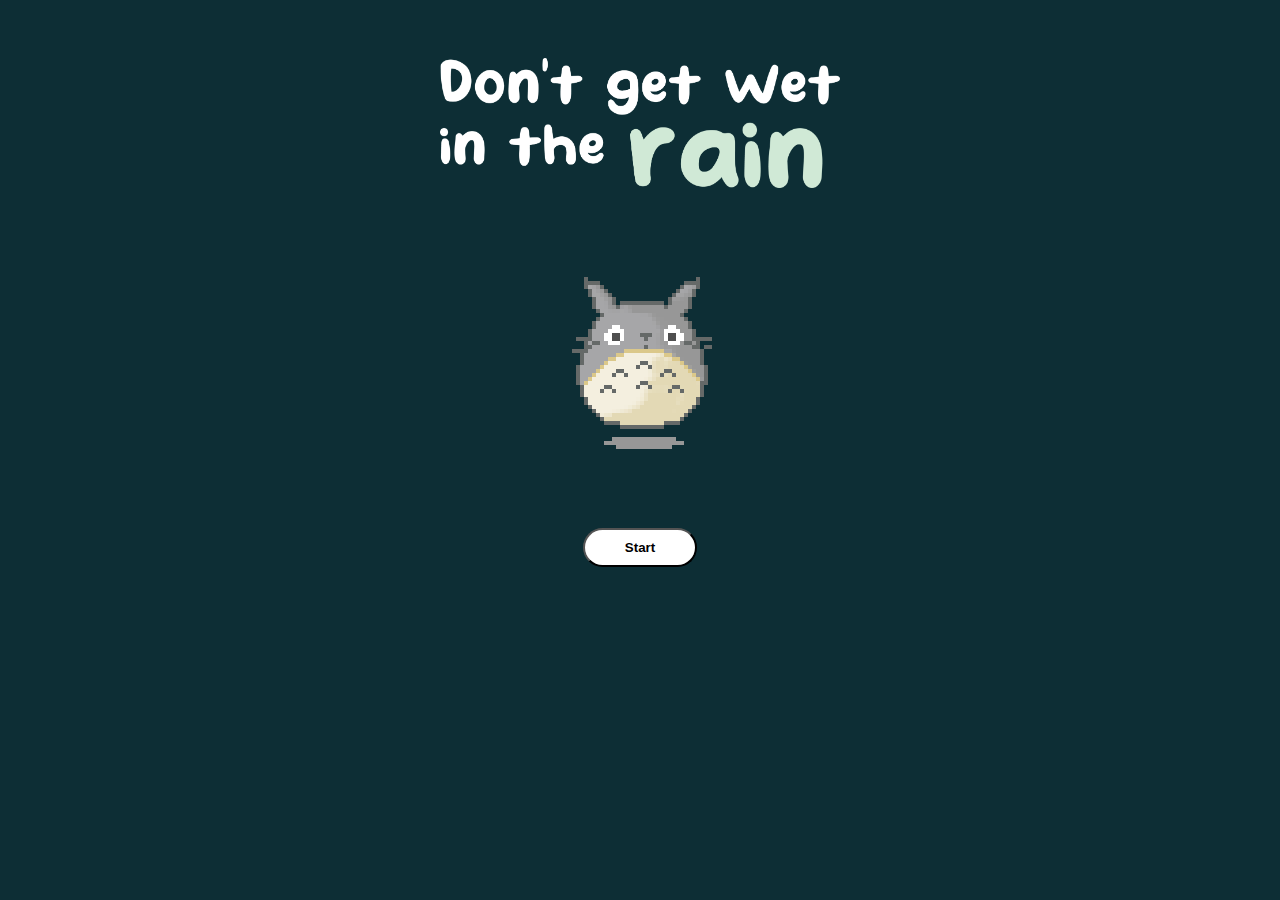
<file: index.html>
<!DOCTYPE html>
<html lang="en">
<head>
    <meta charset="UTF-8">
    <meta http-equiv="X-UA-Compatible" content="IE=edge">
    <meta name="viewport" content="width=device-width, initial-scale=1.0">
    <title>My Game</title>
    <link rel="stylesheet" href="index.css">
</head>
<body>
    
    <div class="starter">
<img class="logotitle" src="javatotoro.png" alt="logotitle" width="400" height="130">
<img class="totoro" src="totojump.gif" alt="totorogif">
</div>

<div class="flex-container">
    <div><button class="btn"><a href="first.html"> Start </a></button>
  </div>
  
</body>
</html>
</file>
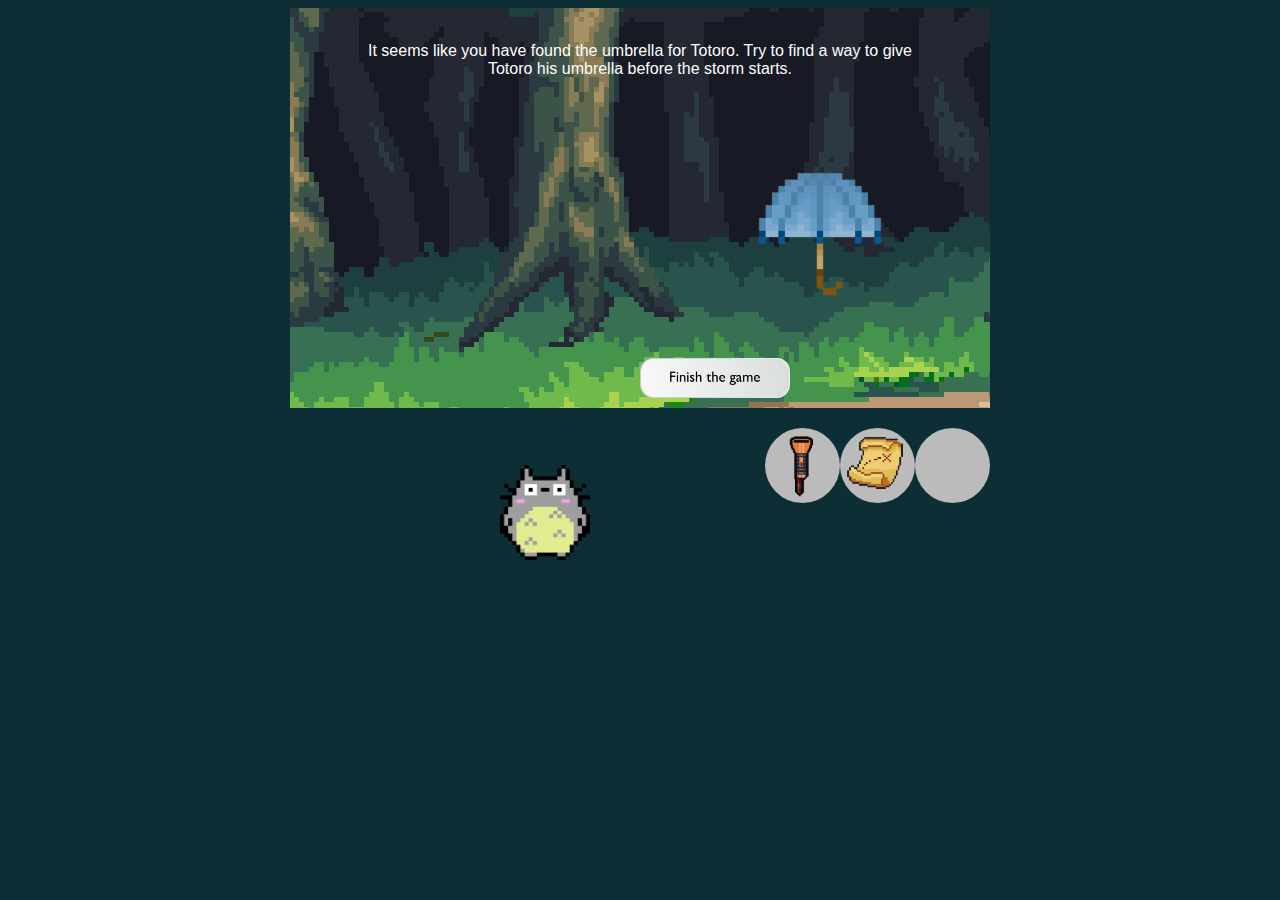
<file: fifth.html>
<!DOCTYPE html>
<html lang="en">
<head>
    <meta charset="UTF-8">
    <meta http-equiv="X-UA-Compatible" content="IE=edge">
    <meta name="viewport" content="width=device-width, initial-scale=1.0">
    <title>Friendo</title>
    <link rel="stylesheet" href="fifth.css">
    <script src="fifth.js" ></script>
</head>
<body>
    <div class="content">
        <br>

        <p class="bush">It seems like you have found the umbrella for Totoro. Try to find a way to give Totoro his umbrella before the storm starts.  </p>
        
        <img class="umbrella" src="umbrella.png" alt="umbrella" id="kisobran" onClick="pokaziSlikuDolje()">

        <div class="flex-container">
            <div>    <img class="gumb" src="button5.png" alt="gumb" onClick="idiNaSestuStranicu()">
          </div>

        <img class="poruka" src="message5.jpg" alt="poruka" id="poruka">
        <img class="totorostanding" id="totorostanding"src="totorostanding.png" alt="totoro standing">
        <img class="totoroumbrella" id="totoroumbrella"src="totoroumbrella.png" alt="totoro umbrella">
</div>

    <span class="dot"></span>
        <span class="dot"></span>
        <span class="dot"></span>

    <img class="item1" id="flashlight" src="flashlight.png" alt="flashlight">
    <img class="item2" id="mapMalo" src="mapamalo.png" alt="mapmalo">
    <img class="item3" id="umbrellaMalo" src="umbrellamalo.png" alt="umbrellaMalo" onClick="kisobranTotoru()">
        
</body>
</html>
</file>
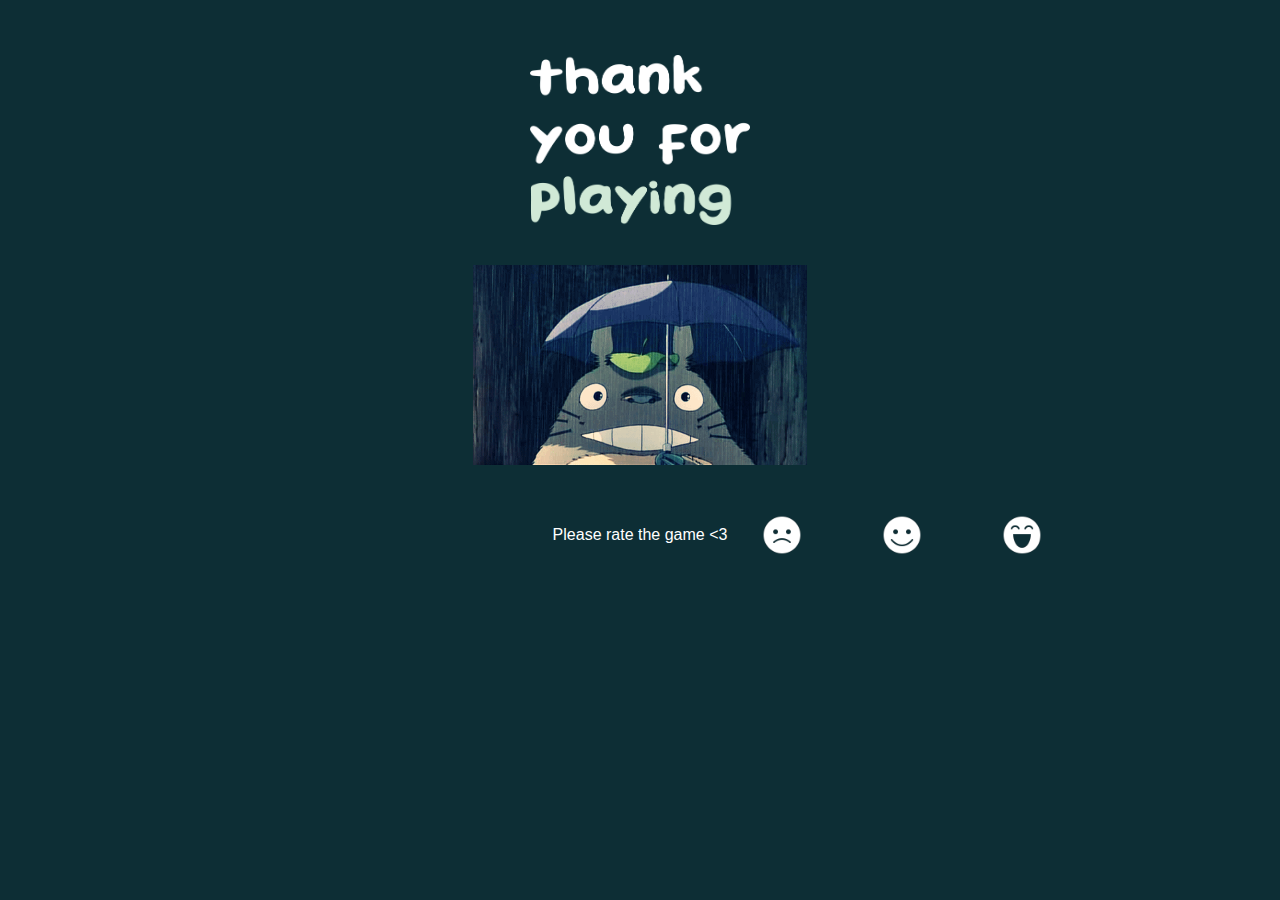
<file: finish.html>
<!DOCTYPE html>
<html lang="en">
<head>
    <meta charset="UTF-8">
    <meta http-equiv="X-UA-Compatible" content="IE=edge">
    <meta name="viewport" content="width=device-width, initial-scale=1.0">
    <title>You made it</title>
    <link rel="stylesheet" href="finish.css">
</head>
<body>

<img class="thanku" src="thankuforplaying.png" alt="thanku" width="210" height="170">

<img class="rain" src="raintotoro.gif" alt="rain">

<div class="flex-container">

    <p>Please rate the game <3</p>
    <div>   <img class="gumb1" id="button1" src="smile2.png" alt="gumb" onClick="odgovor1()">
            <img class="gumb2" id="button2" src="smile1.png" alt="gumb" onClick="odgovor2()">
            <img class="gumb3" id="button3" src="smile3.png" alt="gumb" onClick="odgovor3()">
  </div>   

  <img class="poruka1" src="good.png" alt="poruka" id="poruka1">
  <img class="poruka2" src="excellent.png" alt="poruka" id="poruka2">
  <img class="poruka3" src="bad.png" alt="poruka" id="poruka3">

</body>
<script src="finish.js"></script>
</html>
</file>
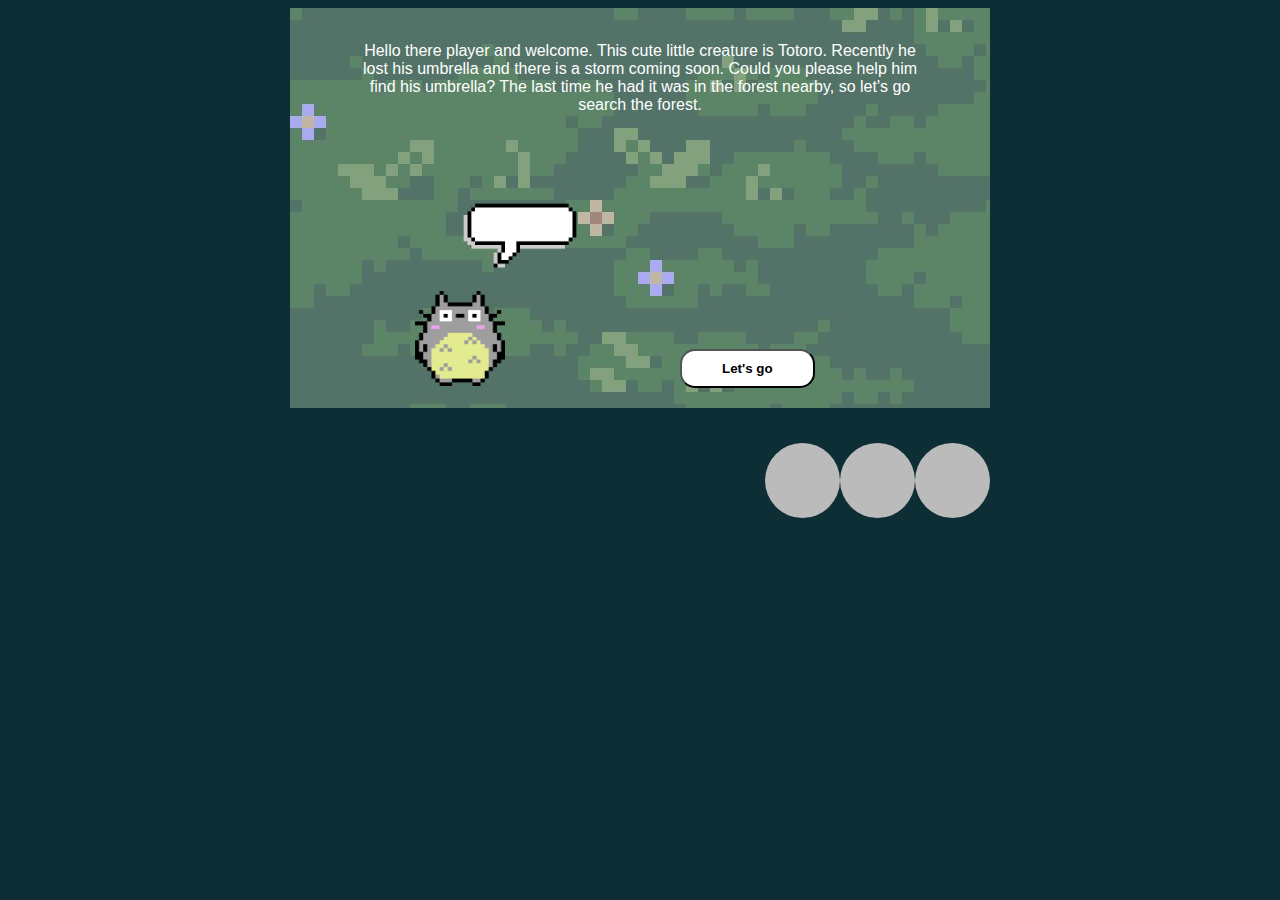
<file: first.html>
<!DOCTYPE html>
<html lang="en">
<head>
    <meta charset="UTF-8">
    <meta http-equiv="X-UA-Compatible" content="IE=edge">
    <meta name="viewport" content="width=device-width, initial-scale=1.0">
    <title>Hello Player</title>
    <link rel="stylesheet" href="first.css">
</head>
<body>
    <div class="content">
<br>
<p class="starter">Hello there player and welcome. This cute little creature is Totoro. Recently he lost his umbrella and there is a storm coming soon. Could you please help him find his umbrella? The last time he had it was in the forest nearby, so let's go search the forest.</p>

<img class="welcome" src="welcomebubble.gif" alt="welcome">

<div class="flex-container">
    <div><button class="btn"><a href="second.html"> Let's go </a></button>
  </div>

<img class="totorostanding" src="totorostanding.png" alt="totoro standing">
    </div>


    <span class="dot"></span>
    <span class="dot"></span>
    <span class="dot"></span>
    
</body>
</html>
</file>
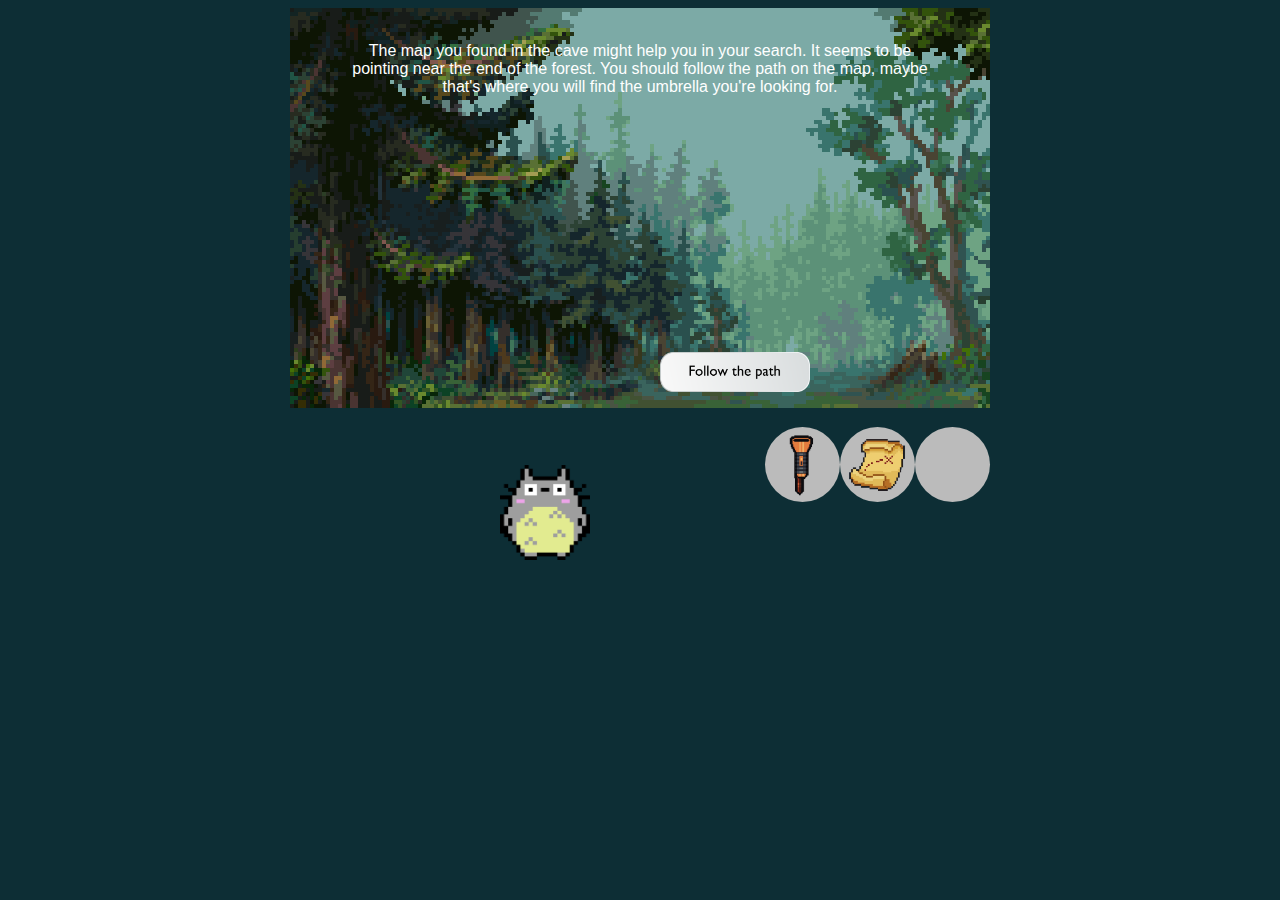
<file: fourth.html>
<!DOCTYPE html>
<html lang="en">
<head>
    <meta charset="UTF-8">
    <meta http-equiv="X-UA-Compatible" content="IE=edge">
    <meta name="viewport" content="width=device-width, initial-scale=1.0">
    <title>The Map</title>
    <link rel="stylesheet" href="fourth.css">
    
</head>
<body>
    <div class="content" id="trecaPozadina">
        <br>

        <p class="bush">The map you found in the cave might help you in your search. It seems to be pointing near the end of the forest. You should follow the path on the map, maybe that's where you will find the umbrella you're looking for. </p>
        

                <div class="flex-container">
            <div>    <img class="gumb" src="button3.png" alt="gumb" onClick="idiNaPetuStranicu()">
          </div>

        <img class="poruka" src="message3.jpg" alt="poruka" id="poruka">
        <img class="totorostanding" src="totorostanding.png" alt="totoro standing">
    </div>

    <img class="item1" src="flashlight.png" alt="flashlight">
    <img class="item2" src="map.png" alt="map" id="mapa">

    <span class="dot"></span>
        <span class="dot"></span>
        <span class="dot"></span>
        
</body>
<script src="fourth.js"></script>
</html>
</file>
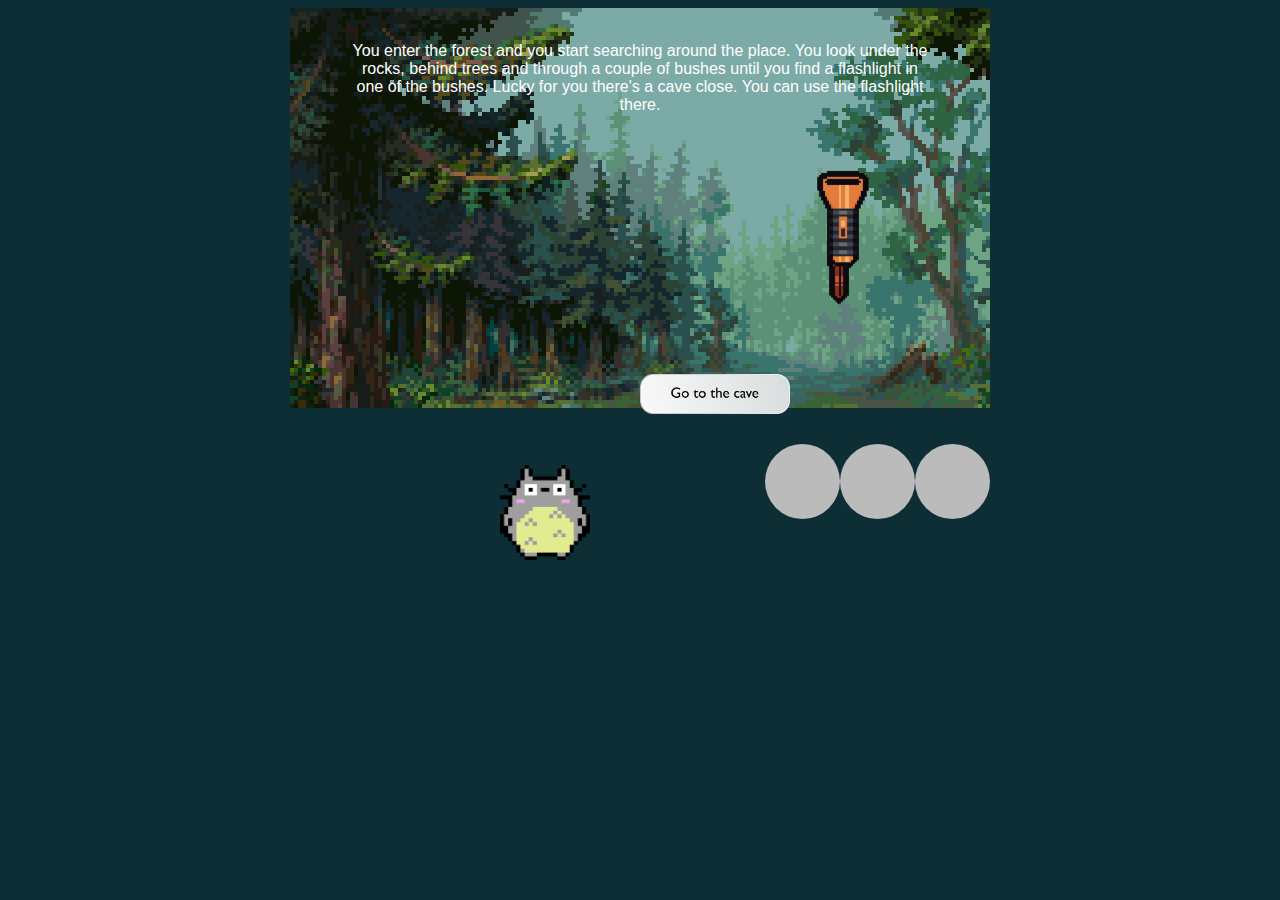
<file: second.html>
<!DOCTYPE html>
<html lang="en">
<head>
    <meta charset="UTF-8">
    <meta http-equiv="X-UA-Compatible" content="IE=edge">
    <meta name="viewport" content="width=device-width, initial-scale=1.0">
    <title>The Forest</title>
    <link rel="stylesheet" href="second.css">
    
</head>
<body>
    <div class="content">
        <br>

        <p class="bush">You enter the forest and you start searching around the place. You look under the rocks, behind trees and through a couple of bushes until you find a flashlight in one of the bushes. Lucky for you there's a cave close. You can use the flashlight there. </p>
        
        <img class="flashlight" src="flashlight.png" alt="flashlight" id="svjetlo" onClick="pokaziSlikuDolje()">


        <div class="flex-container">
            <div>    <img class="gumb" src="button1.png" alt="gumb" onClick="idiNaTrecuStranicu()">
          </div>

        <img class="poruka" src="message1.jpg" alt="poruka" id="poruka">
        <img class="totorostanding" src="totorostanding.png" alt="totoro standing">
</div>

        
            <img class="item1" id="flashlightMalo" src="flashlight.png" alt="flashlight">
        
<span class="dot"></span>
    <span class="dot"></span>
    <span class="dot"></span>

</body>
<script src="second.js"></script>
</html>
</file>
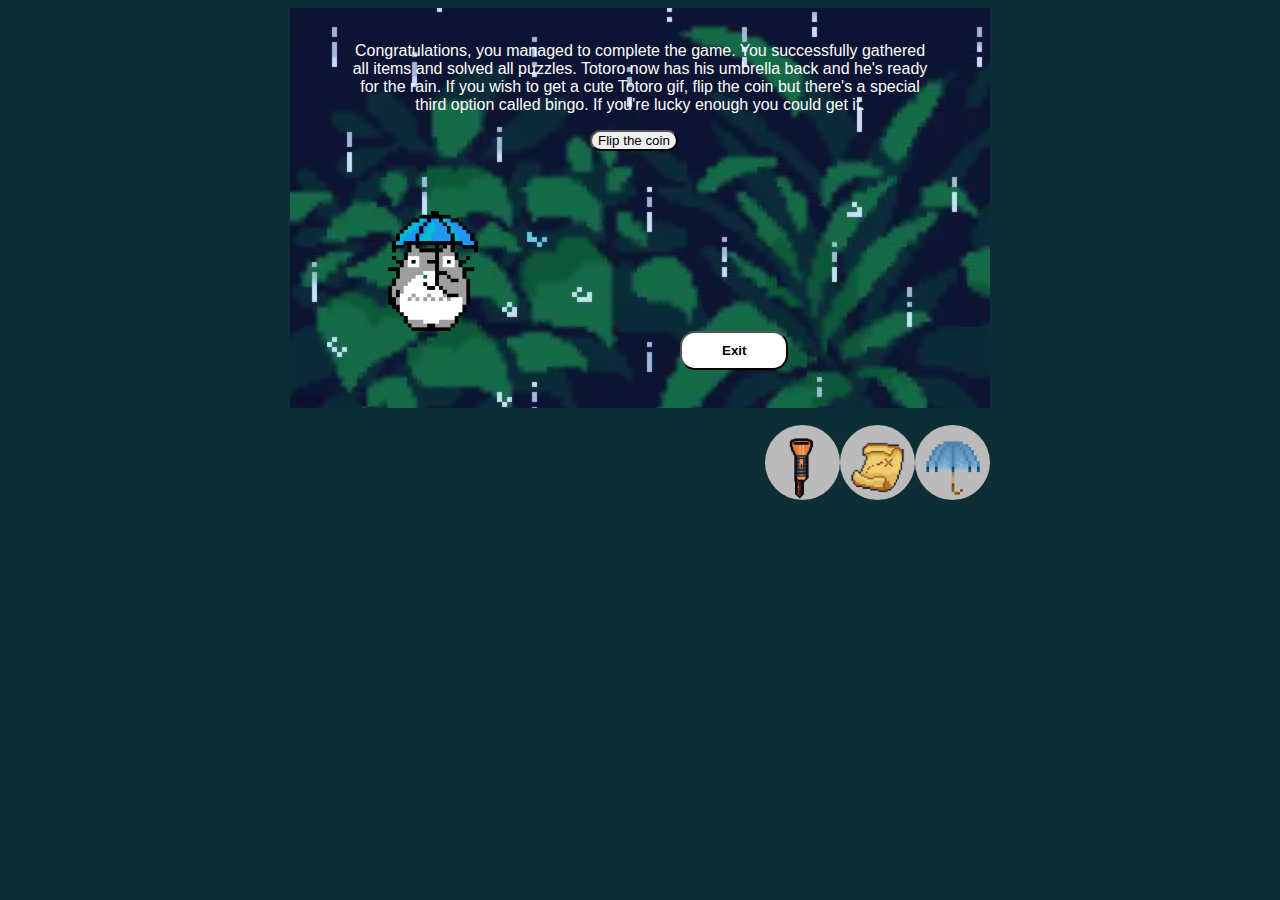
<file: sixth.html>
<!DOCTYPE html>
<html lang="en">
<head>
    <meta charset="UTF-8">
    <meta http-equiv="X-UA-Compatible" content="IE=edge">
    <meta name="viewport" content="width=device-width, initial-scale=1.0">
    <title>Congratulations</title>
    <link rel="stylesheet" href="sixth.css">
</head>
<body>

    <div class="content">
        <br>

        <p class="bush"> Congratulations, you managed to complete the game. You successfully gathered all items and solved all puzzles. Totoro now has his umbrella back and he's ready for the rain. If you wish to get a cute Totoro gif, flip the coin but there's a special third option called bingo. If you're lucky enough you could get it. </p>
        
        <button id="flip" type="button">Flip the coin</button>
        <div id="result"></div>
    
        <img class="randomimage1" id="randomimage1" src="randomimage1.jpg" alt="randomimage">
        <img class="randomimage2" id="randomimage2" src="randomimage3.jpg" alt="randomimage">
        <img class="randomimage" id="randomimage" src="totorosmile.gif" alt="randomimage">

        <div class="flex-container">
            <div><button class="btn"><a href="finish.html"> Exit </a></button>
          </div>

        <img class="totoroumbrella" src="totoroumbrella.png" alt="totoro umbrella">
    </div>

    <span class="dot"></span>
        <span class="dot"></span>
        <span class="dot"></span>
        
        <img class="item1" src="flashlight.png" alt="flashlight">
        <img class="item2" src="map.png" alt="map">
        <img class="item3" src="umbrella.png" alt="umbrella">

</body>
<script src="sixth.js"></script>
</html>
</file>
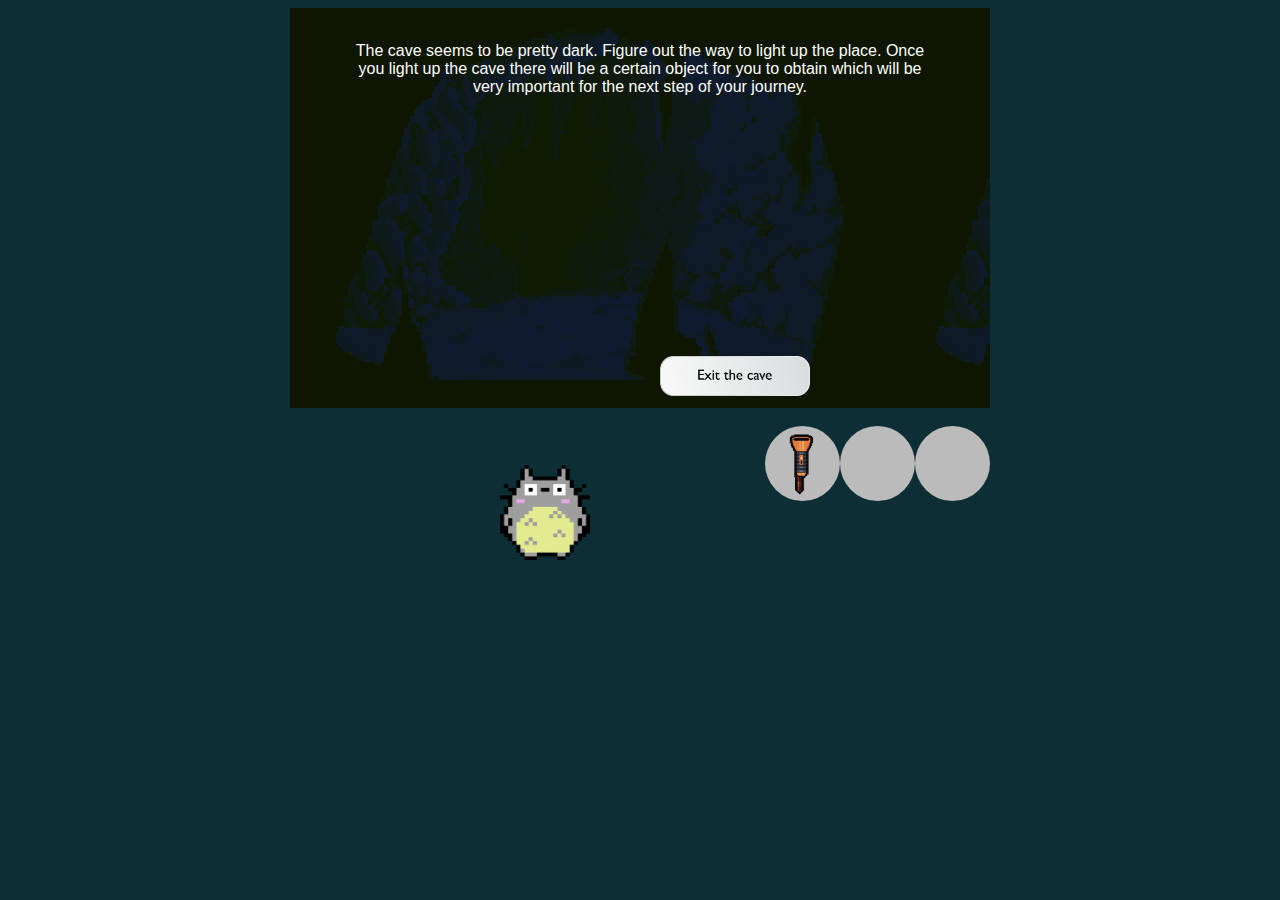
<file: third.html>
<!DOCTYPE html>
<html lang="en">
<head>
    <meta charset="UTF-8">
    <meta http-equiv="X-UA-Compatible" content="IE=edge">
    <meta name="viewport" content="width=device-width, initial-scale=1.0">
    <title>Cave</title>
    <link rel="stylesheet" href="third.css">
</head>
<body>
    <div class="content" id="trecaPozadina">
        <br>

        <p class="bush">The cave seems to be pretty dark. Figure out the way to light up the place. Once you light up the cave there will be a certain object for you to obtain which will be very important for the next step of your journey. </p>

        <img class="map" src="map.png" alt="map" id="mapa" onClick="pokaziSlikuDolje()">

        <div class="flex-container">
            <div>    <img class="gumb" src="button2.png" alt="gumb" onClick="idiNaCetvrtuStranicu()">
          </div>

        <img class="poruka" src="message2.jpg" alt="poruka" id="poruka">
        <img class="totorostanding" src="totorostanding.png" alt="totoro standing">
</div>
  

<img class="item1" id="flashlight" src="flashlight.png" alt="flashlight">
<img class="item2" id="mapaMalo" src="mapamalo.png" alt="mapamalo">

<span class="dot"></span>
    <span class="dot"></span>
    <span class="dot"></span>
    
</body>
<script src="third.js"></script>
</html>
</file>
<file: index.css>
body {
  background-color: rgb(13, 46, 53);
}

.logotitle {
  display: block;
  margin: auto;
  padding: 50px;
}

.totoro {
  display: block;
  margin: auto;
  padding: 15px;
}

.flex-container {
  display: flex;
  justify-content: center;
  align-items: center;
  font-family: "Gill Sans", "Gill Sans MT", Calibri, "Trebuchet MS", sans-serif;
  padding: 10px;
}

button {
  background-color: rgb(255, 255, 255);
  color: rgb(255, 255, 255);
  margin-top: 50px;
  margin-right: 30px;
  margin-left: 30px;
  border-radius: 20px;
  padding: 10px;
  padding-left: 40px;
  padding-right: 40px;
  stroke: rgb(255, 255, 255);
  font-weight: 550;
  margin-bottom: 10px;
}

.btn:hover {
  background-color: rgb(255, 255, 255);
  transition: 0.7s;
  color: rgb(255, 255, 255);
}

a {
  color: black;
}

a:hover {
  color: rgb(13, 46, 53);
}

a:link {
  text-decoration: none;
}

a:visited {
  color: none;
}

a:active {
  color: white;
}

.image1 {
  display: block;
  margin: auto;
}
</file>
<file: fifth.css>
body {
  background-color: rgb(13, 46, 53);
}

.content {
  background-image: url(forestend.png);
  background-color: rgb(37, 111, 92);
  width: 700px;
  height: 400px;
  margin: auto;
}

.totorostanding {
  height: 95px;
  width: 90px;
  position: absolute;
  bottom: 340px;
  left: 500px;
}

.totoroumbrella {
  height: 125px;
  width: 95px;
  position: absolute;
  bottom: 340px;
  left: 500px;
}

.poruka {
  height: 100px;
  width: 200px;
  position: absolute;
  bottom: 340px;
  left: 200px;
}
.bush {
  color: white;
  font-family: "Gill Sans", "Gill Sans MT", Calibri, "Trebuchet MS", sans-serif;
  text-align: center;
  margin-left: 60px;
  margin-right: 60px;
}

.umbrella {
  width: 160px;
  height: 160px;
  margin-left: 450px;
  margin-top: 60px;
  cursor: pointer;
}

.flex-container {
  display: flex;
  justify-content: center;
  align-items: center;
  font-family: "Gill Sans", "Gill Sans MT", Calibri, "Trebuchet MS", sans-serif;
  padding: 10px;
}

.btn {
  background-color: rgb(255, 255, 255);
  color: rgb(255, 255, 255);
  margin-left: 380px;
  border-radius: 15px;
  padding: 10px;
  padding-left: 40px;
  padding-right: 40px;
  stroke: rgb(255, 255, 255);
  font-weight: 550;
  margin-bottom: 10px;
}

.btn:hover {
  background-color: rgb(255, 255, 255);
  transition: 0.7s;
  color: rgb(255, 255, 255);
}

a {
  color: black;
}

a:hover {
  color: rgb(13, 46, 53);
}

a:link {
  text-decoration: none;
}

a:visited {
  color: none;
}

a:active {
  color: white;
}

.dot {
  height: 75px;
  width: 75px;
  background-color: #bbb;
  border-radius: 50%;
  flex-wrap: wrap;
  display: flex;
  float: right;
  margin-top: 90px;
}

.item1 {
  width: 90px;
  height: 90px;
  margin-left: 465px;
  position: absolute;
  margin-top: 80px;
}

.item2 {
  width: 80px;
  height: 80px;
  margin-left: 545px;
  position: absolute;
  margin-top: 85px;
}

.item3 {
  width: 75px;
  height: 75px;
  margin-left: 625px;
  position: absolute;
  margin-top: 90px;
  cursor: pointer;
}

#clickme {
  border-radius: 20px;
  margin-left: 300px;
  margin-top: 40px;
  font-family: "Gill Sans", "Gill Sans MT", Calibri, "Trebuchet MS", sans-serif;
  cursor: pointer;
}

#randomlabel {
  background-color: rgb(255, 255, 255);
  font-family: "Gill Sans", "Gill Sans MT", Calibri, "Trebuchet MS", sans-serif;
}

.gumb {
  width: 150px;
  height: 40px;
  position: absolute;
  margin-top: 30px;
  cursor: pointer;
}
</file>
<file: finish.css>
body {
  background-color: rgb(13, 46, 53);
}

img {
  display: block;
  margin: auto;
  padding: 15px;
  height: 200px;
}

.thanku {
  margin-top: 40px;
  height: 170px;
  width: 220px;
}

.rain {
  margin-top: 10px;
}

.gumb1 {
  width: 40px;
  height: 40px;
  margin-left: 140px;
  position: absolute;
  margin-top: -10px;
  cursor: pointer;
}

.gumb2 {
  width: 40px;
  height: 40px;
  margin-left: 260px;
  position: absolute;
  margin-top: -10px;
  cursor: pointer;
}

.gumb3 {
  width: 40px;
  height: 40px;
  margin-left: 20px;
  position: absolute;
  margin-top: -10px;
  cursor: pointer;
}

.poruka1 {
  height: 30px;
  width: 145px;
  position: absolute;
  bottom: 30px;
  margin-left: 530px;
}

.poruka2 {
  height: 15px;
  width: 130px;
  position: absolute;
  bottom: 30px;
  margin-left: 780px;
}

.poruka3 {
  height: 30px;
  width: 120px;
  position: absolute;
  bottom: 30px;
  margin-left: 280px;
}

.flex-container {
  display: flex;
  justify-content: center;
  margin-top: 30px;
}

p {
  color: white;
  font-family: "Gill Sans", "Gill Sans MT", Calibri, "Trebuchet MS", sans-serif;
}
</file>
<file: first.css>
body {
  background-color: rgb(13, 46, 53);
}

.content {
  background-image: url(startendbg.jpg);
  background-color: rgb(37, 111, 92);
  width: 700px;
  height: 400px;
  margin: auto;
}

.startendbg {
  position: absolute;
  margin: auto;
}

.totorostanding {
  height: 95px;
  width: 90px;
  margin: auto;
  margin-left: -400px;
}

.starter {
  color: white;
  font-family: "Gill Sans", "Gill Sans MT", Calibri, "Trebuchet MS", sans-serif;
  text-align: center;
  margin-left: 60px;
  margin-right: 60px;
}

.welcome {
  width: 120px;
  margin-left: 170px;
  margin-top: 70px;
}

.flex-container {
  display: flex;
  justify-content: center;
  align-items: center;
  font-family: "Gill Sans", "Gill Sans MT", Calibri, "Trebuchet MS", sans-serif;
  padding: 10px;
}

button {
  background-color: rgb(255, 255, 255);
  color: rgb(255, 255, 255);
  margin-left: 380px;
  border-radius: 15px;
  padding: 10px;
  padding-left: 40px;
  padding-right: 40px;
  stroke: rgb(255, 255, 255);
  font-weight: 550;
  margin-top: 60px;
}

.btn:hover {
  background-color: rgb(255, 255, 255);
  transition: 0.7s;
  color: rgb(255, 255, 255);
}

a {
  color: black;
}

a:hover {
  color: rgb(13, 46, 53);
}

a:link {
  text-decoration: none;
}

a:visited {
  color: none;
}

a:active {
  color: white;
}

.image1 {
  display: block;
  margin: auto;
}

.dot {
  height: 75px;
  width: 75px;
  background-color: #bbb;
  border-radius: 50%;
  flex-wrap: wrap;
  display: flex;
  float: right;
  margin-top: 45px;
}
</file>
<file: fourth.css>
body {
  background-color: rgb(13, 46, 53);
}

.content {
  background-image: url(theforestt.png);
  background-color: rgb(37, 111, 92);
  width: 700px;
  height: 400px;
  margin: auto;
}

.totorostanding {
  height: 95px;
  width: 90px;
  position: absolute;
  bottom: 340px;
  left: 500px;
}

.poruka {
  height: 100px;
  width: 200px;
  position: absolute;
  bottom: 340px;
  left: 200px;
}

.bush {
  color: white;
  font-family: "Gill Sans", "Gill Sans MT", Calibri, "Trebuchet MS", sans-serif;
  text-align: center;
  margin-left: 60px;
  margin-right: 60px;
}

.flex-container {
  display: flex;
  justify-content: center;
  align-items: center;
  font-family: "Gill Sans", "Gill Sans MT", Calibri, "Trebuchet MS", sans-serif;
  padding: 10px;
}

button {
  background-color: rgb(255, 255, 255);
  color: rgb(255, 255, 255);
  margin-left: 380px;
  border-radius: 15px;
  padding: 10px;
  padding-left: 40px;
  padding-right: 40px;
  stroke: rgb(255, 255, 255);
  font-weight: 550;
  margin-bottom: 10px;
  margin-top: 200px;
}

.btn:hover {
  background-color: rgb(255, 255, 255);
  transition: 0.7s;
  color: rgb(255, 255, 255);
}

a {
  color: black;
}

a:hover {
  color: rgb(13, 46, 53);
}

a:link {
  text-decoration: none;
}

a:visited {
  color: none;
}

a:active {
  color: white;
}

.image1 {
  display: block;
  margin: auto;
}

.dot {
  height: 75px;
  width: 75px;
  background-color: #bbb;
  border-radius: 50%;
  flex-wrap: wrap;
  display: flex;
  float: right;
  margin-top: 295px;
}

.item1 {
  width: 90px;
  height: 90px;
  margin-left: 450px;
  position: absolute;
  margin-top: 285px;
  margin-left: 465px;
}

.item2 {
  width: 80px;
  height: 80px;
  margin-left: 450px;
  position: absolute;
  margin-top: 293px;
  margin-left: 547px;
  cursor: pointer;
}

.gumb {
  width: 150px;
  height: 40px;
  margin-left: 20px;
  position: absolute;
  margin-top: 230px;
  cursor: pointer;
}

.mapapozadina {
  background-image: url("mapbg.png");
}

.sumapozadina {
  background-image: url("theforestt.png;");
}
</file>
<file: second.css>
body {
  background-color: rgb(13, 46, 53);
}

.content {
  background-image: url(theforestt.png);
  background-color: rgb(37, 111, 92);
  width: 700px;
  height: 400px;
  margin: auto;
}

.totorostanding {
  height: 95px;
  width: 90px;
  position: absolute;
  bottom: 340px;
  left: 500px;
}

.poruka {
  height: 100px;
  width: 200px;
  position: absolute;
  bottom: 340px;
  left: 200px;
}

.bush {
  color: white;
  font-family: "Gill Sans", "Gill Sans MT", Calibri, "Trebuchet MS", sans-serif;
  text-align: center;
  margin-left: 60px;
  margin-right: 60px;
}

.flashlight {
  width: 200px;
  height: 200px;
  margin-left: 450px;
  cursor: pointer;
}

.flex-container {
  display: flex;
  justify-content: center;
  align-items: center;
  font-family: "Gill Sans", "Gill Sans MT", Calibri, "Trebuchet MS", sans-serif;
  padding: 10px;
}

button {
  background-color: rgb(255, 255, 255);
  color: rgb(255, 255, 255);
  margin-left: 380px;
  border-radius: 15px;
  padding: 10px;
  padding-left: 40px;
  padding-right: 40px;
  stroke: rgb(255, 255, 255);
  font-weight: 550;
  margin-bottom: 10px;
}

.btn:hover {
  background-color: rgb(255, 255, 255);
  transition: 0.7s;
  color: rgb(255, 255, 255);
}

a {
  color: black;
}

a:hover {
  color: rgb(13, 46, 53);
}

a:link {
  text-decoration: none;
}

a:visited {
  color: none;
}

a:active {
  color: white;
}

.dot {
  height: 75px;
  width: 75px;
  background-color: #bbb;
  border-radius: 50%;
  flex-wrap: wrap;
  display: flex;
  float: right;
  margin-top: 90px;
}

.item1 {
  width: 90px;
  height: 90px;
  margin-left: 450px;
  position: absolute;
  margin-top: 80px;
  margin-left: 465px;
  cursor: pointer;
}
.gumb {
  width: 150px;
  height: 40px;
  position: absolute;
  margin-top: 30px;
  cursor: pointer;
}
</file>
<file: sixth.css>
body {
  background-color: rgb(13, 46, 53);
}

.content {
  background-image: url(rainforest.png);
  background-color: rgb(37, 111, 92);
  width: 700px;
  height: 400px;
  margin: auto;
}

.totoroumbrella {
  height: 120px;
  width: 90px;
  margin: auto;
  margin-left: -400px;
}

.bush {
  color: white;
  font-family: "Gill Sans", "Gill Sans MT", Calibri, "Trebuchet MS", sans-serif;
  text-align: center;
  margin-left: 60px;
  margin-right: 60px;
}

.flex-container {
  display: flex;
  justify-content: center;
  align-items: center;
  font-family: "Gill Sans", "Gill Sans MT", Calibri, "Trebuchet MS", sans-serif;
  padding: 10px;
}

.btn {
  background-color: rgb(255, 255, 255);
  color: rgb(255, 255, 255);
  margin-left: 380px;
  border-radius: 15px;
  padding: 10px;
  padding-left: 40px;
  padding-right: 40px;
  stroke: rgb(255, 255, 255);
  font-weight: 550;
  margin-bottom: 10px;
  margin-top: 170px;
}

.btn:hover {
  background-color: rgb(255, 255, 255);
  transition: 0.7s;
  color: rgb(255, 255, 255);
}

a {
  color: black;
}

a:hover {
  color: rgb(13, 46, 53);
}

a:link {
  text-decoration: none;
}

a:visited {
  color: none;
}

a:active {
  color: white;
}

.image1 {
  display: block;
  margin: auto;
}

.dot {
  height: 75px;
  width: 75px;
  background-color: #bbb;
  border-radius: 50%;
  flex-wrap: wrap;
  display: flex;
  float: right;
  margin-top: 35px;
}

.item1 {
  width: 90px;
  height: 90px;
  margin-left: 450px;
  position: absolute;
  margin-top: 30px;
  margin-left: 465px;
}

.item2 {
  width: 75px;
  height: 75px;
  margin-left: 450px;
  position: absolute;
  margin-top: 40px;
  margin-left: 550px;
}

.item3 {
  width: 70px;
  height: 70px;
  margin-left: 450px;
  position: absolute;
  margin-top: 43px;
  margin-left: 628px;
}

#randomimage {
  width: 160px;
  height: 100px;
  margin-left: 270px;
  position: fixed;
}

#flip {
  margin-left: 300px;
  border-radius: 20px;
}

#result {
  margin-left: 300px;
  font-family: "Gill Sans", "Gill Sans MT", Calibri, "Trebuchet MS", sans-serif;
  color: white;
}

.randomimage1 {
  width: 100px;
  height: 100px;
  margin-left: 290px;
  position: fixed;
}

.randomimage2 {
  width: 100px;
  height: 100px;
  margin-left: 299px;
  position: fixed;
}
</file>
<file: third.css>
body {
  background-color: rgb(13, 46, 53);
}

.content {
  background-image: url(thecavedark.png);
  width: 700px;
  height: 400px;
  margin: auto;
}

.totorostanding {
  height: 95px;
  width: 90px;
  position: absolute;
  bottom: 340px;
  left: 500px;
}

.poruka {
  height: 100px;
  width: 200px;
  position: absolute;
  bottom: 340px;
  left: 200px;
}

.bush {
  color: white;
  font-family: "Gill Sans", "Gill Sans MT", Calibri, "Trebuchet MS", sans-serif;
  text-align: center;
  margin-left: 60px;
  margin-right: 60px;
}

.map {
  width: 200px;
  height: 200px;
  margin-left: 450px;
  cursor: pointer;
}

.flex-container {
  display: flex;
  justify-content: center;
  align-items: center;
  font-family: "Gill Sans", "Gill Sans MT", Calibri, "Trebuchet MS", sans-serif;
  padding: 10px;
}

.btn {
  background-color: rgb(255, 255, 255);
  color: rgb(255, 255, 255);
  margin-left: 380px;
  border-radius: 15px;
  padding: 10px;
  padding-left: 40px;
  padding-right: 40px;
  stroke: rgb(255, 255, 255);
  font-weight: 550;
  margin-bottom: 0px;
  margin-top: -10px;
}

.btn:hover {
  background-color: rgb(255, 255, 255);
  transition: 0.7s;
  color: rgb(255, 255, 255);
}

a {
  color: black;
}

a:hover {
  color: rgb(13, 46, 53);
}

a:link {
  text-decoration: none;
}

a:visited {
  color: none;
}

a:active {
  color: white;
}

.image1 {
  display: block;
  margin: auto;
}

.dot {
  height: 75px;
  width: 75px;
  background-color: #bbb;
  border-radius: 50%;
  flex-wrap: wrap;
  display: flex;
  float: right;
  margin-top: 90px;
}

.item1 {
  width: 90px;
  height: 90px;
  margin-left: 465px;
  position: absolute;
  margin-top: 80px;
  cursor: pointer;
}
.item2 {
  width: 80px;
  height: 80px;
  margin-left: 545px;
  position: absolute;
  margin-top: 87px;
}

.light-on {
  background-image: url("thecavelight.png");
}

.light-off {
  background-image: url("thecavedark.png");
}

#clickme {
  border-radius: 20px;
  margin-left: 300px;
  margin-top: 40px;
  font-family: "Gill Sans", "Gill Sans MT", Calibri, "Trebuchet MS", sans-serif;
  position: absolute;
  margin-right: 0%;
  cursor: pointer;
}

.gumb {
  width: 150px;
  height: 40px;
  margin-left: 20px;
  position: absolute;
  margin-top: 30px;
  cursor: pointer;
}
</file>
